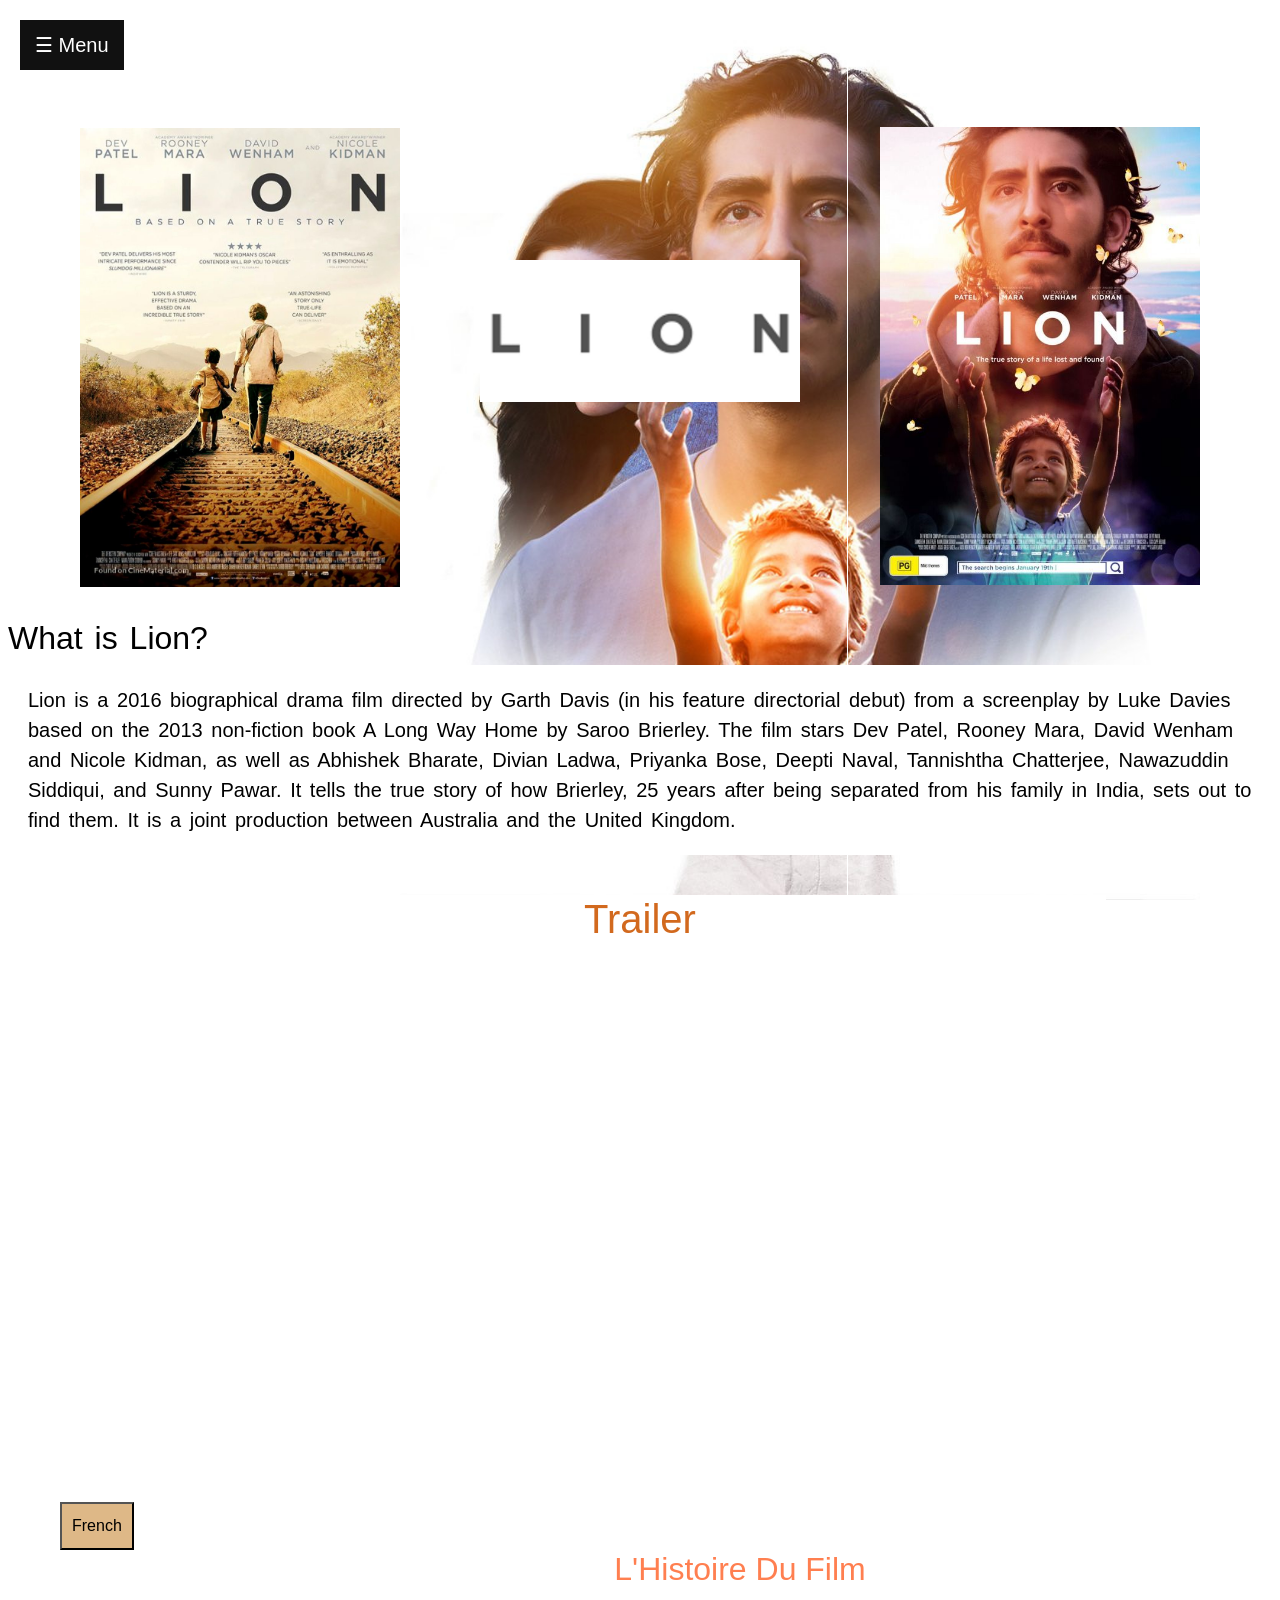
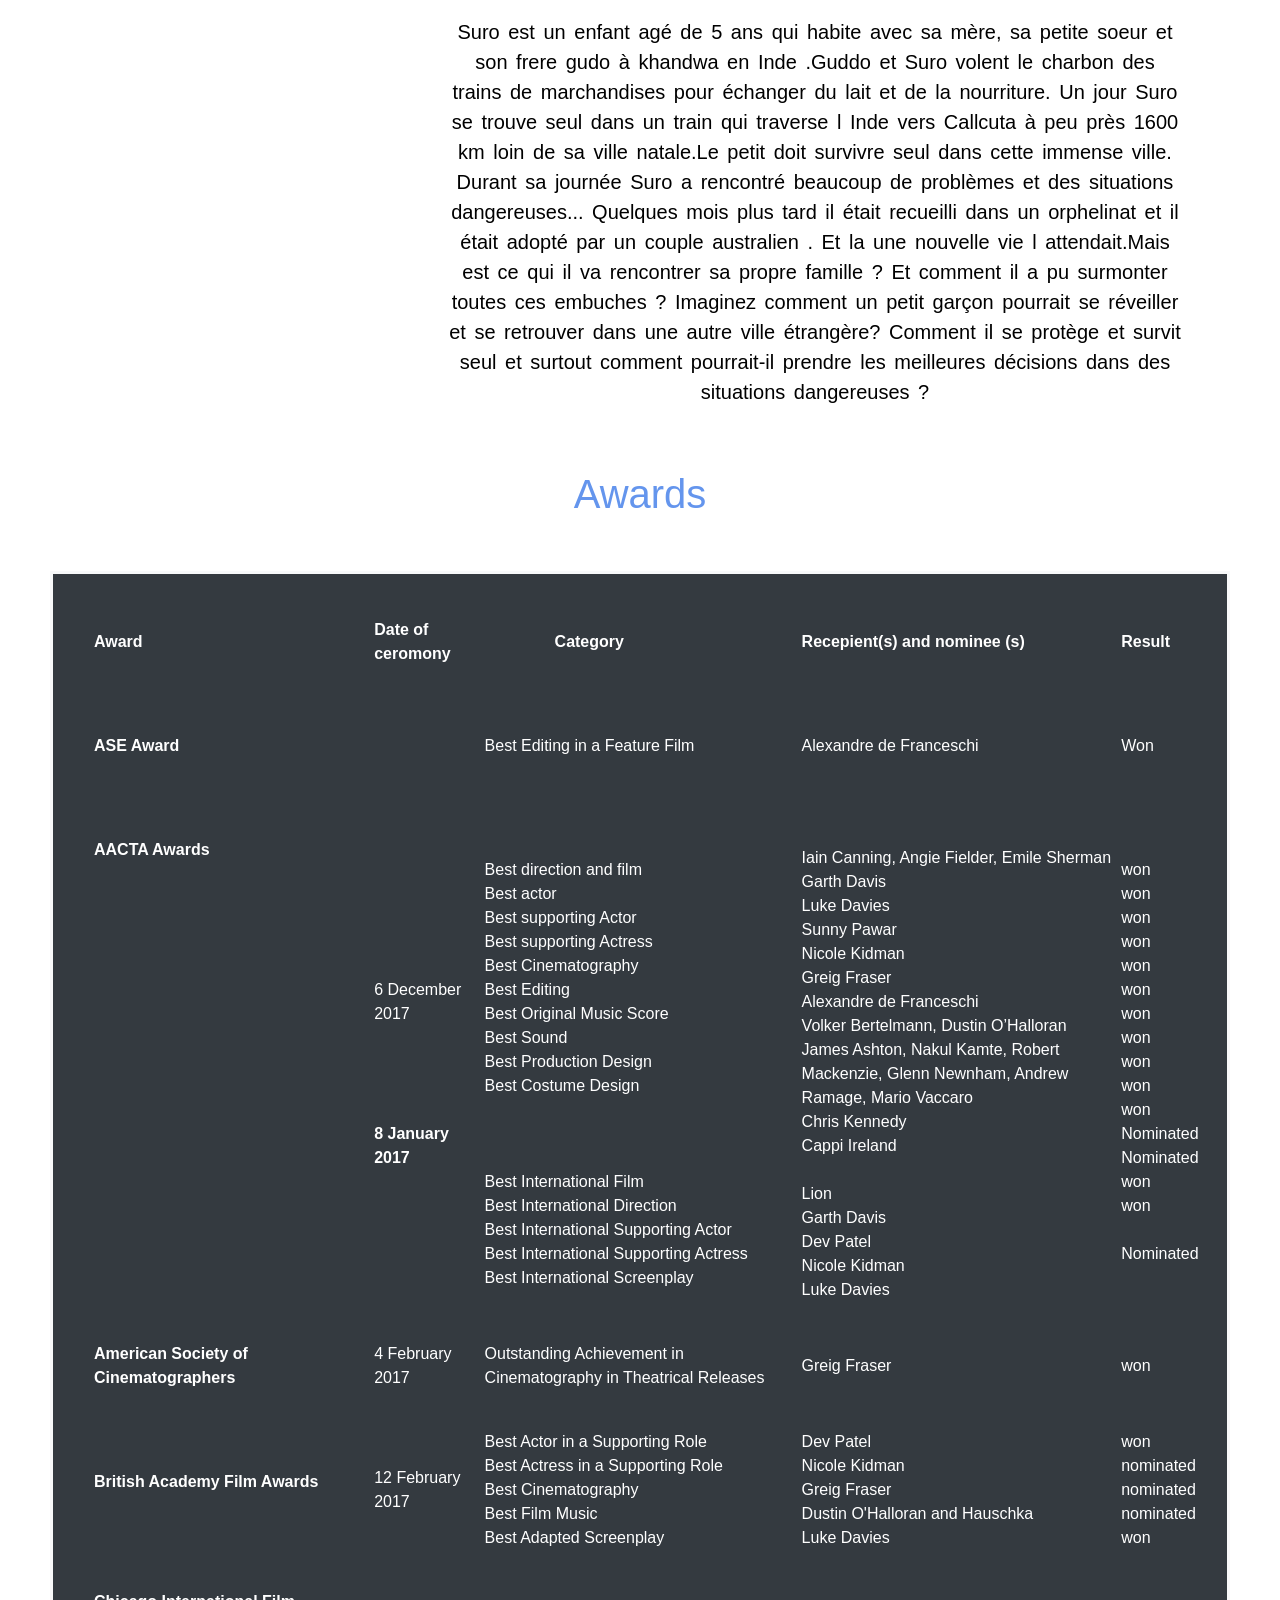
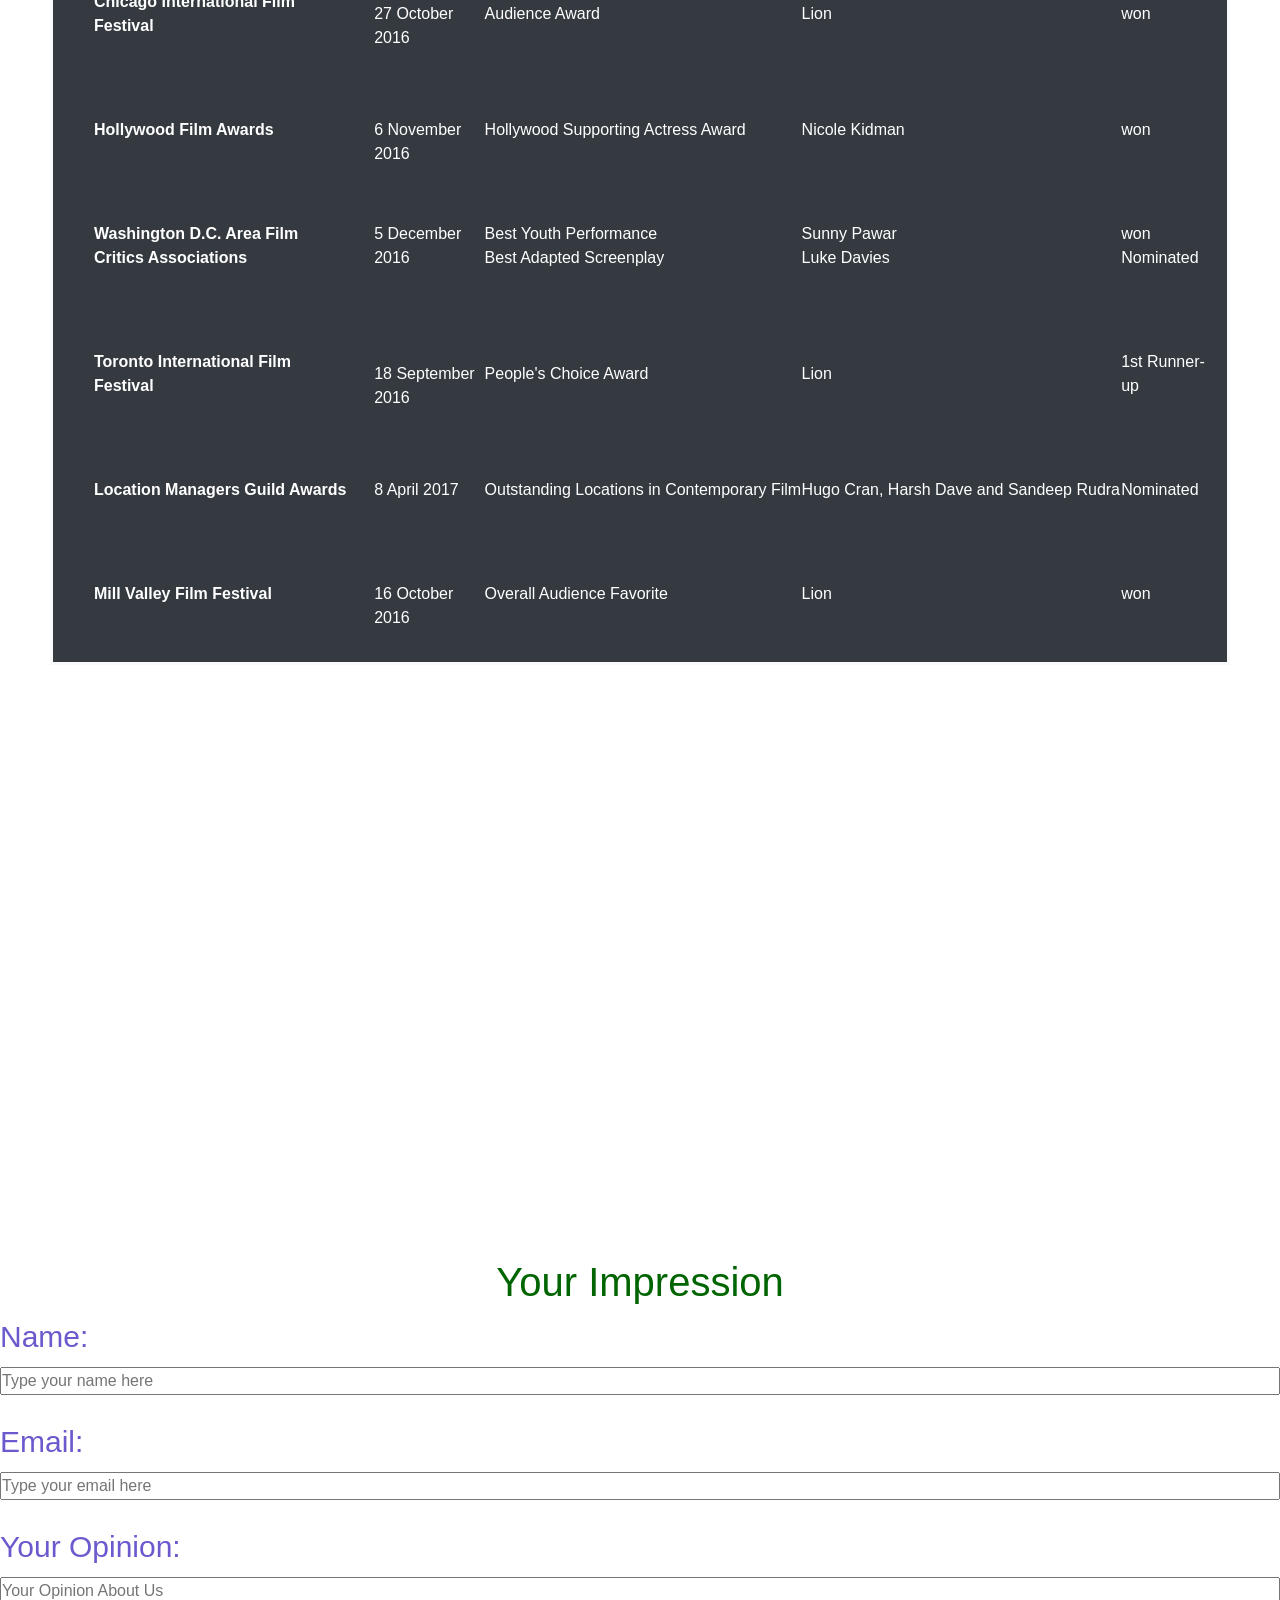
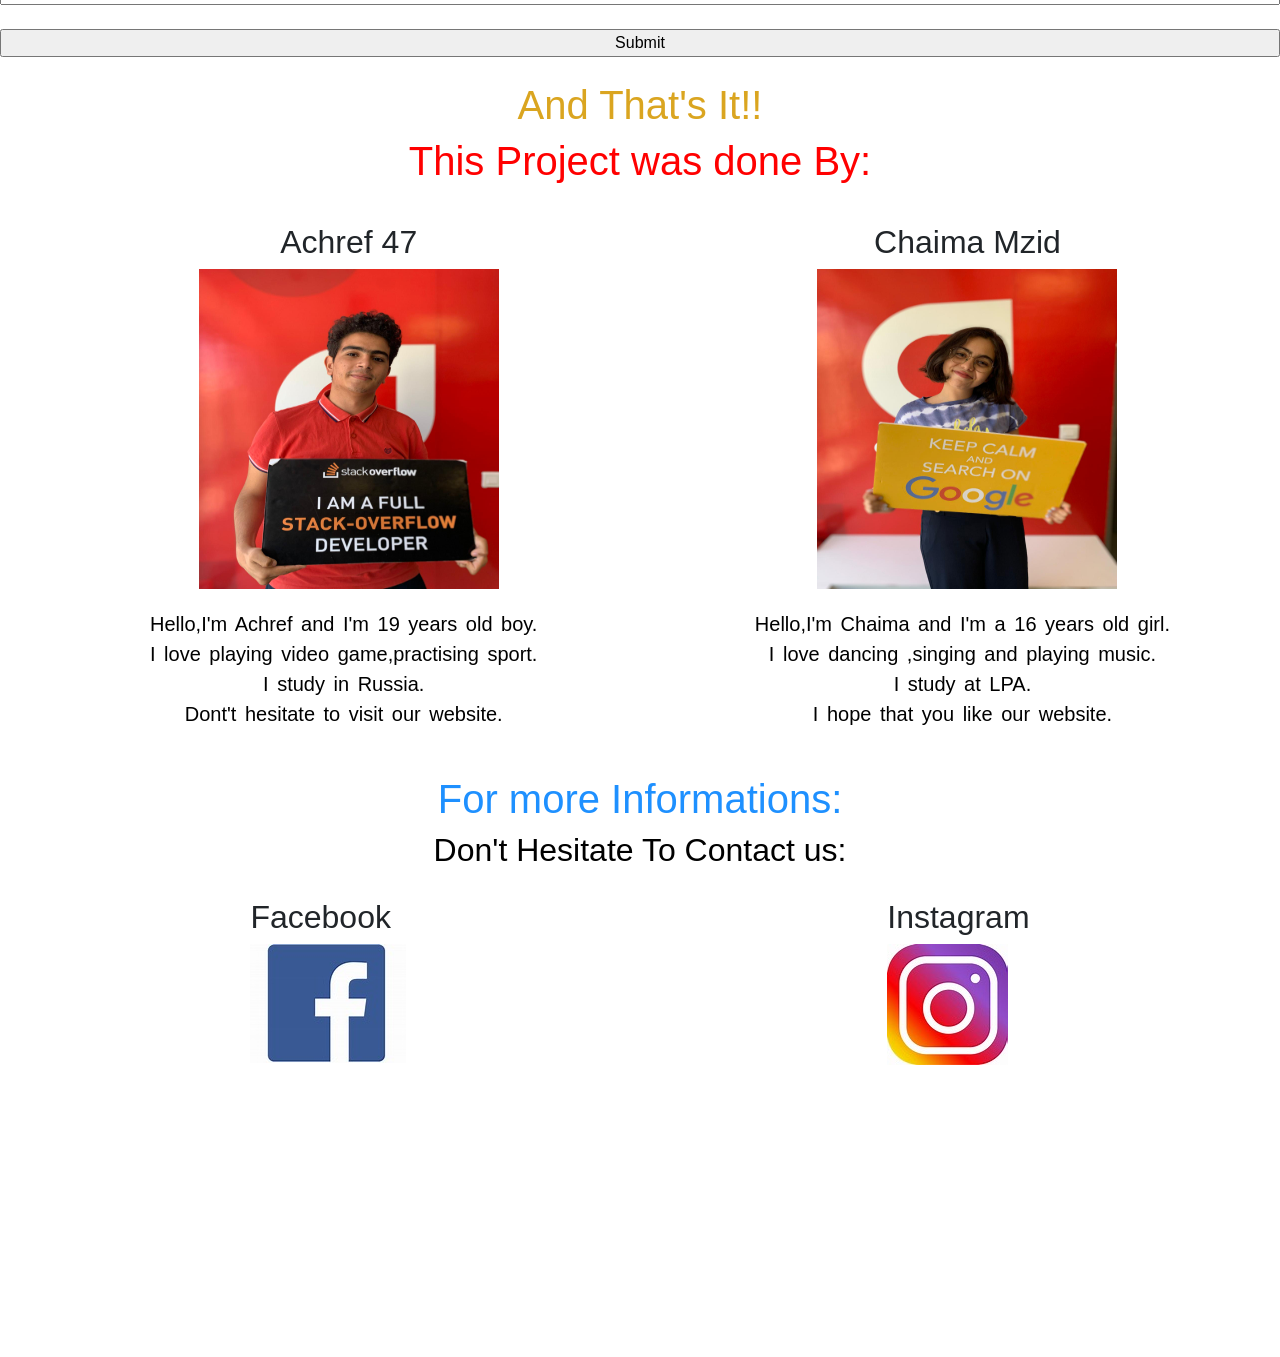
<file: index.html>
<!DOCTYPE html>
<html lang="en">
  <head>
    <meta charset="UTF-8" />
    <meta name="viewport" content="width=device-width, initial-scale=1.0" />
    <link rel="stylesheet" href="https://unpkg.com/aos@next/dist/aos.css" />
    <link
      rel="stylesheet"
      href="https://stackpath.bootstrapcdn.com/bootstrap/4.5.2/css/bootstrap.min.css"
      integrity="sha384-JcKb8q3iqJ61gNV9KGb8thSsNjpSL0n8PARn9HuZOnIxN0hoP+VmmDGMN5t9UJ0Z"
      crossorigin="anonymous"
    />
    <link rel="stylesheet" href="./Css/Project.css" />
    <title>LION(2016)</title>
    <link rel="icon" href="./Resources/icon.png" />
  </head>
  <body>
    <div class="backgroundsoverlay">
      <div class="background aos-init aos-animate" data-aos="fade-in" data-aos-duration="1500"
          data-aos-anchor=".section--hero"></div>
  </div>
    <header>
      <div id="mySidebar" class="sidebar">
        <a href="javascript:void(0)" class="closebtn" onclick="closeNav()"
          >&times;</a
        >
        <a href="#home">Home</a>
        <a href="./Cast.html" >Cast+MiniQuiz</a>
        <a href="https://form.dragnsurvey.com/survey/r/a6da4dec">Quiz</a>
        <a href="#conclusion">Conclusion</a>
        <a href="#clients">Your Impression</a>
        <a href="#contact">Contact</a>
      </div>

      <div id="main">
        <button class="openbtn" onclick="openNav()">&#9776; Menu</button>
      </div>
    </header>
    <main>
      <div class="intro">
        <img class="img2" src="./Resources/image2.jpg" alt="img2" data-aos="zoom-in-right" />
        <img class="title" src="./Resources/lion.jpg" alt="lion" />
        <img class="image" src="./Resources/image film.jpg" alt="img film" data-aos="zoom-in-right"/>
      </div>
      <br />
      <div id="home">
        <h2>What is Lion?</h2>
        <p class="p1">
          Lion is a 2016 biographical drama film directed by Garth Davis (in his
          feature directorial debut) from a screenplay by Luke Davies based on
          the 2013 non-fiction book A Long Way Home by Saroo Brierley. The film
          stars Dev Patel, Rooney Mara, David Wenham and Nicole Kidman, as well
          as Abhishek Bharate, Divian Ladwa, Priyanka Bose, Deepti Naval,
          Tannishtha Chatterjee, Nawazuddin Siddiqui, and Sunny Pawar. It tells
          the true story of how Brierley, 25 years after being separated from
          his family in India, sets out to find them. It is a joint production
          between Australia and the United Kingdom.
        </p>
        <div class="trailer">
          <h1 style="color: chocolate; margin: 40px;background-color: white;">Trailer</h1>
          <iframe
            width="80%"
            height="480"
            src="https://www.youtube.com/embed/9DbLKvpjFQk"
            frameborder="0"
            allow="accelerometer; autoplay; encrypted-media; gyroscope; picture-in-picture"
            allowfullscreen
          ></iframe>
        </div>
      </div>
      <br />
      <button class="button" style="background-color:burlywood;color: black;margin-left: 60px; padding: 10px;">French</button>
      <section class="french">
        <h2 style="color: coral; text-align: center; margin-left: 200px;background-color: white;">
          L'Histoire Du Film
        </h2>
        <div class="vfr">
          <br />
          <iframe
            width="100%"
            height="300"
            src="https://www.youtube.com/embed/uT-O9smpJeo"
            frameborder="0"
            allow="accelerometer; autoplay; encrypted-media; gyroscope; picture-in-picture"
            allowfullscreen
          ></iframe>
          <p class="p2">
            Suro est un enfant agé de 5 ans qui habite avec sa mère, sa petite
            soeur et son frere gudo à khandwa en Inde .Guddo et Suro volent le
            charbon des trains de marchandises pour échanger du lait et de la
            nourriture. Un jour Suro se trouve seul dans un train qui traverse l
            Inde vers Callcuta à peu près 1600 km loin de sa ville natale.Le
            petit doit survivre seul dans cette immense ville. Durant sa journée
            Suro a rencontré beaucoup de problèmes et des situations
            dangereuses... Quelques mois plus tard il était recueilli dans un
            orphelinat et il était adopté par un couple australien . Et la une
            nouvelle vie l attendait.Mais est ce qui il va rencontrer sa propre
            famille ? Et comment il a pu surmonter toutes ces embuches ?
            Imaginez comment un petit garçon pourrait se réveiller et se
            retrouver dans une autre ville étrangère? Comment il se protège et
            survit seul et surtout comment pourrait-il prendre les meilleures
            décisions dans des situations dangereuses ?
          </p>
        </div>
      </section>
      <section class="english">
        <h2 style="color: coral; text-align: center; margin-left: 200px;background-color: white;">
          The Story Of The Film
        </h2>
        <div class="ven">
          <iframe
            class="vid"
            width="100%"
            height="300"
            src="https://www.youtube.com/embed/RnIpY4jfBNI"
            frameborder="0"
            allow="accelerometer; autoplay; encrypted-media; gyroscope; picture-in-picture"
            allowfullscreen
          ></iframe>
          <p class="p3">
            Suro a 5 year old child who lives with his mother, his little sister
            and his brother Gudo in Khandwa in India, Gudo and Suro steal the
            charbon from the freight trains to exchange milk and food one day.
            He find himself alone in a train that crosses India to Calcuta 1600
            km away from his hometown The little one has to survive alone in
            this huge city, during his day, Suro encounter many problems and
            dangerous situations ... After a few months later he was taken in in
            an orphanage and he was adopted by an Australian couple. And the new
            life awaited him. but is what will meet his own family? and how he
            was able to overcome all these pitfalls? Imagine how a little boy
            could wake up and find himself in another city abroad the way he
            protect himself and survive alone especially how could he make the
            best decisions in dangerous situations ?
          </p>
        </div>
      </section>
      <br>
      <section class="awards">
      <h1 style="color: cornflowerblue; text-align: center;background-color: white;margin-bottom: 0px; padding: 3px;">
        Awards
      </h1>
        <table class="Tab">
            <thead>
                <tr>
                    <th class="row">Award</th>
                    <th class="res">Date of <br> ceromony</th>
                    <th class="ree">Category</th>
                    <th class="res">Recepient(s) and nominee (s)</th>
                    <th class="res">Result</th>
                </tr>
            </thead>
            <tbody>
                <tr>
                    <th class="row">ASE Award </th>
                    <td> </td>
                    <td>Best Editing in a Feature Film</td>
                    <td>Alexandre de Franceschi</td>
                    <td>Won </td>
                </tr>
    
                <tr>
                    <th class="row">AACTA Awards</th>
                    <td> <br><br> 6 December 2017
                        <br><br><br><b><br> <br> 8 January
                            2017</td>
                    <td> <br> <br> Best direction and film<br> Best actor <br> Best supporting Actor <br>Best
                        supporting
                        Actress<br>Best Cinematography <br> Best Editing <br>Best Original Music Score <br>Best Sound <br>
                        Best Production Design <br>Best Costume Design <br> <br> <br> <br> Best International Film <br> Best
                        International
                        Direction <br> Best International Supporting Actor <br>Best International Supporting Actress <br>
                        Best International Screenplay </td>
                    <td> <br> <br> Iain Canning, Angie Fielder, Emile Sherman <br> Garth Davis <br> Luke Davies <br> Sunny
                        Pawar
                        <br>
                        Nicole Kidman <br>Greig Fraser <br> Alexandre de Franceschi <br> Volker Bertelmann, Dustin
                        O’Halloran <br> James Ashton, Nakul Kamte, Robert Mackenzie, Glenn Newnham, Andrew <br> Ramage,
                        Mario
                        Vaccaro <br> Chris Kennedy <br> Cappi Ireland <br><br> Lion <br> Garth Davis <br> Dev Patel
                        <br> Nicole
                        Kidman <br> Luke Davies
                    <td> <br>won <br>won <br>won <br>won <br>won <br>won <br>won <br>won <br>won <br>won
                        <br>won
                        <br>
                        Nominated <br> Nominated <br> won <br> won <br> <br> Nominated</td>
                </tr>
    
                <th class="row"> American Society of<br> Cinematographers</th>
                <td> 4 February 2017</td>
                <td> Outstanding Achievement in Cinematography in Theatrical Releases</td>
                <td> Greig Fraser</td>
                <td> won</td>
                </tr>
                <tr>
    
                    <th class="row">British Academy Film Awards</th>
                    <td> 12 February 2017</td>
                    <td> Best Actor in a Supporting Role <br> Best Actress in a Supporting Role <br>Best Cinematography
                        <br>Best Film Music <br>Best Adapted Screenplay</td>
                    <td> Dev Patel <br> Nicole Kidman <br> Greig Fraser <br>Dustin O'Halloran and Hauschka <br>Luke Davies
                    </td>
                    <td> won <br> nominated <br> nominated <br> nominated <br>won </td>
                </tr>
    
                <tr>
                    <th class="row"> Chicago International Film Festival</th>
                    <td> <br> 27 October 2016</td>
                    <td> Audience Award</td>
                    <td> Lion</td>
                    <td> won </td>
                </tr>
    
                <tr>
                    <th class="row">Hollywood Film Awards</th>
                    <td><br> 6 November 2016</td>
                    <td> Hollywood Supporting Actress Award</td>
                    <td>Nicole Kidman</td>
                    <td> won </td>
                </tr>
    
                <tr>
                    <th class="row"> Washington D.C. Area Film Critics Associations </th>
                    <td>5 December 2016</td>
                    <td>Best Youth Performance <br> Best Adapted Screenplay</td>
                    <td>Sunny Pawar <br> Luke Davies</td>
                    <td> won <br> Nominated</td>
                </tr>
    
                <tr>
                    <th class="row"> Toronto International Film Festival </th>
                    <td> <br> 18 September 2016</td>
                    <td> People's Choice Award</td>
                    <td> Lion</td>
                    <td> 1st Runner-up</td>
                </tr>
                <tr>
                    <th class="row"> Location Managers Guild Awards </th>
                    <td> 8 April 2017</td>
                    <td> Outstanding Locations in Contemporary Film</td>
                    <td> Hugo Cran, Harsh Dave and Sandeep Rudra</td>
                    <td> Nominated</td>
                </tr>
                <tr>
                    <th class="row"> Mill Valley Film Festival</th>
                    <td> <br> 16 October 2016</td>
                    <td> Overall Audience Favorite</td>
                    <td> Lion</td>
                    <td>won</td>
                </tr>
                </tbody>
                </table>
    </section>
    <section id="conclusion">
      <div class="conc">
      <h2 style="color: white;">Conclusion</h2>
        <iframe width="70%" height="480" src="https://www.youtube.com/embed/xWpaDuoj8uY" frameborder="0" allow="accelerometer; autoplay; encrypted-media; gyroscope; picture-in-picture" allowfullscreen></iframe>
    </div>
    </section>
      <section id="clients">
        <h1 style="color: darkgreen;text-align: center;background-color: white; margin-top: 10px;">Your Impression</h1>
        <label id="name">Name:</label>
        <input
          type="text"
          name="first name"
          placeholder="Type your name here"
        />
        <br />
        <label id="email"> Email:</label>
        <input type="text" name="gender" placeholder="Type your email here" />
        <br />

        <label id="opinion">Your Opinion:</label>
        <input type="text" name="Opinion" placeholder="Your Opinion About Us" />
        <br />

        <input type="submit" value="Submit" />
      </form>
      </section>
      <br>
    <h1 class="pp1">And That's It!!</h1>
    <h1 class="pp2">This Project was done By:</h1>
      </section>
      <div id="contact" style="text-align: center;">
        <div id="socialmedia">
          <div class="achref">
          <h2>Achref 47  </h2>
            <img src="./Resources/achref.jpg" alt="achref" width="300" height="320"
          />
          <p class="pp3">Hello,I'm Achref and I'm 19 years old boy.<br>
          I love playing video game,practising sport.<br>
          I study in Russia.<br>
          Dont't hesitate to visit our website.
        </p>
          </div> 
          <div class="chaima">
          <h2>Chaima Mzid</h2>
            <img src="./Resources/chaima.jpg" alt="chaima" width="300" height="320"
          />
          <p class="pp4">Hello,I'm Chaima and I'm a 16 years old girl.<br>
            I love dancing ,singing and playing music.<br>
            I study at LPA.<br>
            I hope that you like our website. </p>
          </div>
        </div>
      </div>
      <div>
        <h1 style="color: dodgerblue;text-align: center;">For more Informations:</h1>
        <h2 style="color:black;text-align: center;">Don't Hesitate To Contact us:</h2>
      </div>
        <div id="media">
          <div class="fb">
          <h2>Facebook</h2>
          <a href="https://www.facebook.com/yakis.loveer"
            ><img src="./Resources/FB.jpg" alt="fb"
          /></a>
          </div> 
          <div class="insta">
          <h2>Instagram</h2>
          <a href="https://www.instagram.com/mzidchaima/"
            ><img src="./Resources/insta.jpg" alt="insta"
          /></a>
          </div>
        </div>
      </div>
    </main>
    <footer>
      <h1  data-aos="fade-up" style="text-align: center; margin: 100px;color: goldenrod;background-color: white;">THANK YOU VERY MUCH</h1>
    </footer>
    <br>
    <script src="Js/Project.js"></script>
     <script src="https://unpkg.com/aos@next/dist/aos.js"></script>
  <script>
    AOS.init();
  </script>
    <script
      src="https://code.jquery.com/jquery-3.5.1.slim.min.js"
      integrity="sha384-DfXdz2htPH0lsSSs5nCTpuj/zy4C+OGpamoFVy38MVBnE+IbbVYUew+OrCXaRkfj"
      crossorigin="anonymous"
    ></script>
    <script
      src="https://cdn.jsdelivr.net/npm/popper.js@1.16.1/dist/umd/popper.min.js"
      integrity="sha384-9/reFTGAW83EW2RDu2S0VKaIzap3H66lZH81PoYlFhbGU+6BZp6G7niu735Sk7lN"
      crossorigin="anonymous"
    ></script>
    <script
      src="https://stackpath.bootstrapcdn.com/bootstrap/4.5.2/js/bootstrap.min.js"
      integrity="sha384-B4gt1jrGC7Jh4AgTPSdUtOBvfO8shuf57BaghqFfPlYxofvL8/KUEfYiJOMMV+rV"
      crossorigin="anonymous"
    ></script>
  </body>
</html>
</file>
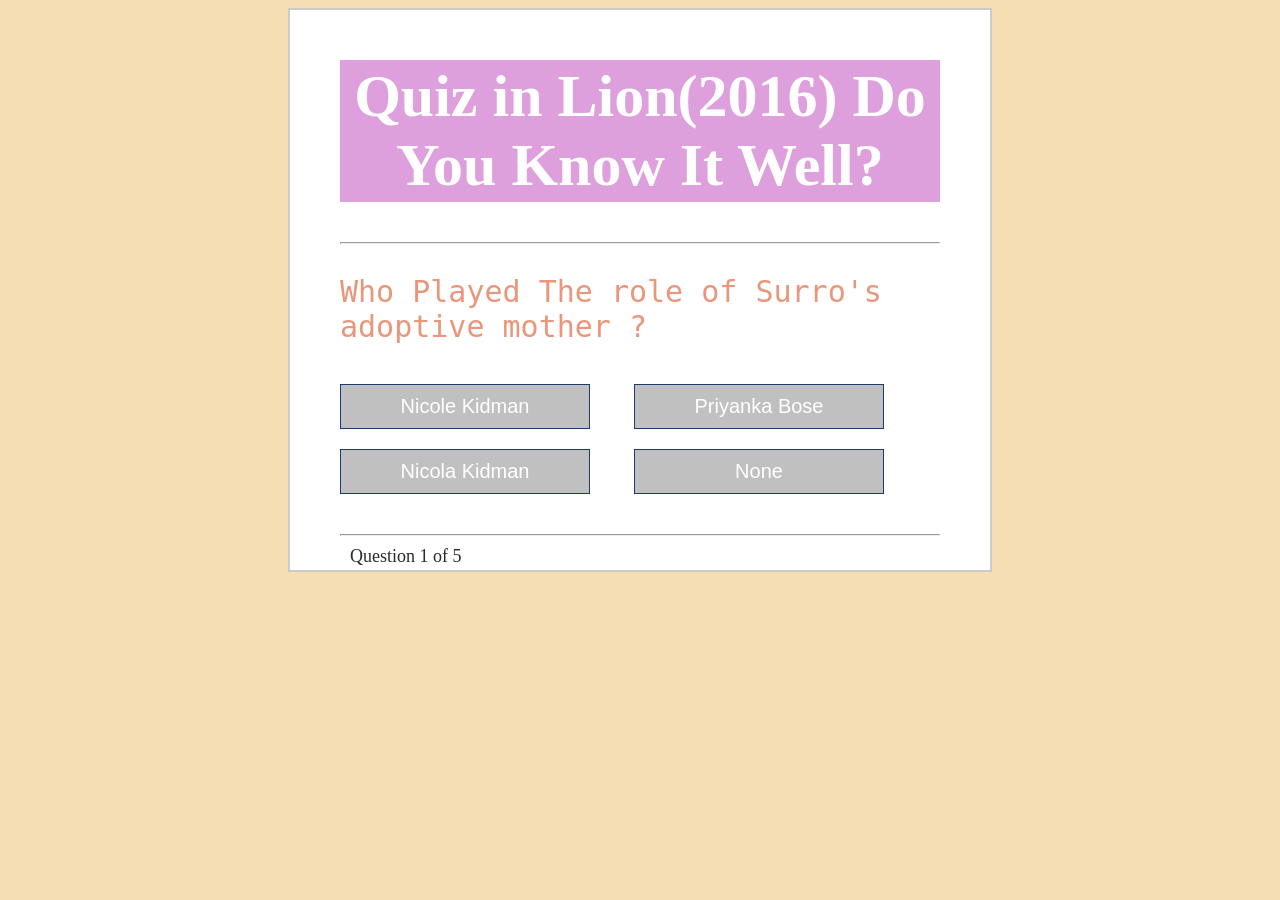
<file: Quiz.html>
<!DOCTYPE html>
<!-- code by webdevtrick (https://webdevtrick.com) -->
<html>
<head lang="en">
    <meta charset="UTF-8">
    <title>Quiz</title>
    <link rel="stylesheet" type="text/css" href="./Css/Quiz.css">
</head>
<body>
    <div class="grid">
        <div id="quiz">
            <h1>Quiz in Lion(2016) Do You Know It Well?</h1>
            <hr style="margin-bottom: 20px">

            <p id="question"></p>

            <div class="buttons">
                <button id="btn0"><span id="choice0"></span></button>
                <button id="btn1"><span id="choice1"></span></button>
                <button id="btn2"><span id="choice2"></span></button>
                <button id="btn3"><span id="choice3"></span></button>
            </div>

            <hr style="margin-top: 30px">
            <footer>
                <p id="progress">Question x of y</p>
            </footer>
        </div>
    </div>


<script src="./Js/Quiz.js"></script>

</body>
</html>
</file>
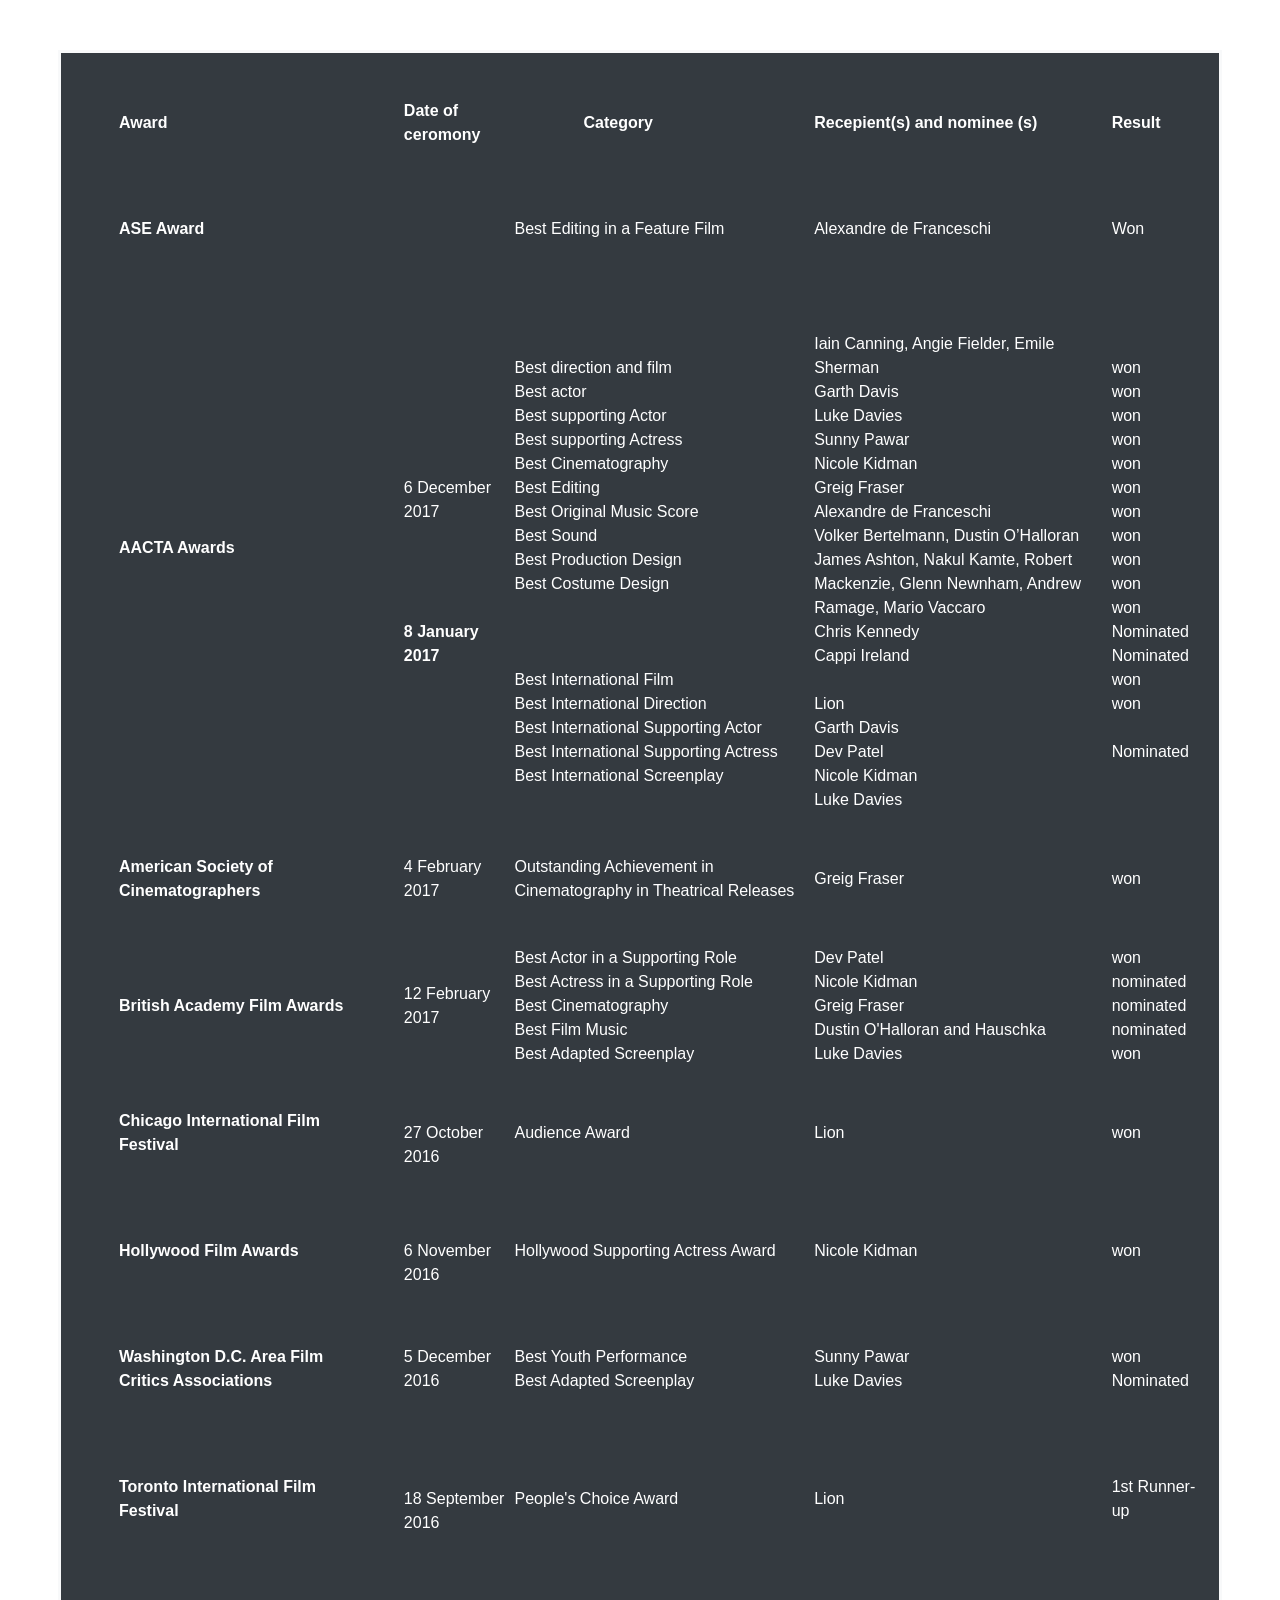
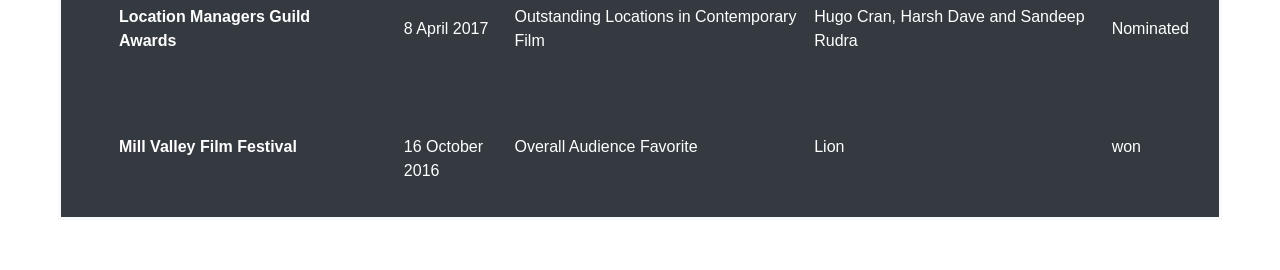
<file: Project/Tab.html>
﻿<!DOCTYPE html>
<html lang="en">

<head>
    <meta charset="UTF-8">
    <meta name="viewport" content="width=device-width, initial-scale=1.0">
    <title>Tab</title>
    <link rel="stylesheet" href="./tab.css">
</head>

<body>
    <a href="Tab.com"></a>


    <table class="Tab">
        <thead>
            <tr>
                <th class="row">Award</th>
                <th class="res">Date of <br> ceromony</th>
                <th class="ree">Category</th>
                <th class="res">Recepient(s) and nominee (s)</th>
                <th class="res">Result</th>
            </tr>
        </thead>
        <tbody>
            <tr>
                <th class="row">ASE Award </th>
                <td> </td>
                <td>Best Editing in a Feature Film</td>
                <td>Alexandre de Franceschi</td>
                <td>Won </td>
            </tr>

            <tr>
                <th class="row">AACTA Awards</th>
                <td> <br><br> 6 December 2017
                    <br><br><br><b><br> <br> 8 January
                        2017</td>
                <td> <br> <br> Best direction and film<br> Best actor <br> Best supporting Actor <br>Best
                    supporting
                    Actress<br>Best Cinematography <br> Best Editing <br>Best Original Music Score <br>Best Sound <br>
                    Best Production Design <br>Best Costume Design <br> <br> <br> <br> Best International Film <br> Best
                    International
                    Direction <br> Best International Supporting Actor <br>Best International Supporting Actress <br>
                    Best International Screenplay </td>
                <td> <br> <br> Iain Canning, Angie Fielder, Emile Sherman <br> Garth Davis <br> Luke Davies <br> Sunny
                    Pawar
                    <br>
                    Nicole Kidman <br>Greig Fraser <br> Alexandre de Franceschi <br> Volker Bertelmann, Dustin
                    O’Halloran <br> James Ashton, Nakul Kamte, Robert Mackenzie, Glenn Newnham, Andrew <br> Ramage,
                    Mario
                    Vaccaro <br> Chris Kennedy <br> Cappi Ireland <br><br> Lion <br> Garth Davis <br> Dev Patel
                    <br> Nicole
                    Kidman <br> Luke Davies
                <td> <br>won <br>won <br>won <br>won <br>won <br>won <br>won <br>won <br>won <br>won
                    <br>won
                    <br>
                    Nominated <br> Nominated <br> won <br> won <br> <br> Nominated</td>
            </tr>

            <th class="row"> American Society of<br> Cinematographers</th>
            <td> 4 February 2017</td>
            <td> Outstanding Achievement in Cinematography in Theatrical Releases</td>
            <td> Greig Fraser</td>
            <td> won</td>
            </tr>
            <tr>

                <th class="row">British Academy Film Awards</th>
                <td> 12 February 2017</td>
                <td> Best Actor in a Supporting Role <br> Best Actress in a Supporting Role <br>Best Cinematography
                    <br>Best Film Music <br>Best Adapted Screenplay</td>
                <td> Dev Patel <br> Nicole Kidman <br> Greig Fraser <br>Dustin O'Halloran and Hauschka <br>Luke Davies
                </td>
                <td> won <br> nominated <br> nominated <br> nominated <br>won </td>
            </tr>

            <tr>
                <th class="row"> Chicago International Film Festival</th>
                <td> <br> 27 October 2016</td>
                <td> Audience Award</td>
                <td> Lion</td>
                <td> won </td>
            </tr>

            <tr>
                <th class="row">Hollywood Film Awards</th>
                <td><br> 6 November 2016</td>
                <td> Hollywood Supporting Actress Award</td>
                <td>Nicole Kidman</td>
                <td> won </td>
            </tr>

            <tr>
                <th class="row"> Washington D.C. Area Film Critics Associations </th>
                <td>5 December 2016</td>
                <td>Best Youth Performance <br> Best Adapted Screenplay</td>
                <td>Sunny Pawar <br> Luke Davies</td>
                <td> won <br> Nominated</td>
            </tr>

            <tr>
                <th class="row"> Toronto International Film Festival </th>
                <td> <br> 18 September 2016</td>
                <td> People's Choice Award</td>
                <td> Lion</td>
                <td> 1st Runner-up</td>
            </tr>
            <tr>
                <th class="row"> Location Managers Guild Awards </th>
                <td> 8 April 2017</td>
                <td> Outstanding Locations in Contemporary Film</td>
                <td> Hugo Cran, Harsh Dave and Sandeep Rudra</td>
                <td> Nominated</td>
            </tr>
            <tr>
                <th class="row"> Mill Valley Film Festival</th>
                <td> <br> 16 October 2016</td>
                <td> Overall Audience Favorite</td>
                <td> Lion</td>
                <td>won</td>
            </tr>



</body>

</html>
</file>
<file: Css/Project.css>
* {
  position: relative;
  top: 0px;
}
* {
  margin: 0%;
  padding: 0;
}
.backgroundsoverlay {
  background-image: url("../Resources/backgr.jpg");
  width: 100vw;
  height: 100vh;
  position: fixed;
  transform: translateZ(0);
  z-index: -1;
  margin-left: 0px;
  margin-top: 0px;
  background-position: absolute;
  background-repeat: no-repeat;
  background-size: cover;
}
.title {
  width: 25%;
  height: 30%;
  margin-top: 170px;
}
.image {
  width: 25%;
  height: 30%;
  margin-top: 37px;
}
.img2 {
  width: 25%;
  height: 30%;
  margin-top: 38px;
}
.intro {
  display: flex;
  flex-wrap: nowrap;
  justify-content: space-evenly;
}
/* The sidebar menu */
.sidebar {
  height: 100%; /* 100% Full-height */
  width: 0; /* 0 width - change this with JavaScript */
  position: fixed; /* Stay in place */
  z-index: 1; /* Stay on top */
  top: 0;
  left: 0;
  background-color: #111; /* Black*/
  overflow-x: hidden; /* Disable horizontal scroll */
  padding-top: 60px; /* Place content 60px from the top */
  transition: 0.5s; /* 0.5 second transition effect to slide in the sidebar */
}

/* The sidebar links */
.sidebar a {
  padding: 8px 8px 8px 3px;
  text-decoration: none;
  font-size: 25px;
  color: #818181;
  display: block;
  transition: 0.3s;
}

/* When you mouse over the navigation links, change their color */
.sidebar a:hover {
  color: #f1f1f1;
}

/* Position and style the close button (top right corner) */
.sidebar .closebtn {
  position: absolute;
  top: 0;
  right: 25px;
  font-size: 36px;
  margin-left: 50px;
}

/* The button used to open the sidebar */
.openbtn {
  font-size: 20px;
  cursor: pointer;
  background-color: #111;
  color: white;
  padding: 10px 15px;
  border: none;
}

.openbtn:hover {
  background-color: #444;
}

/* Style page content - use this if you want to push the page content to the right when you open the side navigation */
#main {
  transition: margin-left 0.5s; /* If you want a transition effect */
  padding: 20px;
}

.trailer {
  text-align: center;
  width: 80%;
  margin: auto;
}
#home {
  word-spacing: 3px;
  font-family: Helvetica Neue, Helvetica, Arial, sans-serif;
  color: black;
  padding: 8px;
}
.vfr {
  display: flex;
  flex-wrap: nowrap;
  text-align: center;
  width: 80%;
  margin: auto;
}
.p1{
  word-spacing: 3px;
  font-family: Helvetica Neue, Helvetica, Arial, sans-serif;
  color: black;
  padding: 20px;
  font-size: 20px;
  margin-right: -10px;
  background-color: white;
}
.p2 {
  word-spacing: 3px;
  font-family: Helvetica Neue, Helvetica, Arial, sans-serif;
  color: black;
  padding: 20px;
  font-size: 20px;
  margin-right: -50px;
  background-color: white;
}
.p3 {
  word-spacing: 3px;
  font-family: Helvetica Neue, Helvetica, Arial, sans-serif;
  color:black;
  padding: 20px;
  font-size: 20px;
  margin-right: -10px;
  background-color: white;
}
.ven {
  display: flex;
  flex-wrap: nowrap;
  text-align: center;
  width: 80%;
  margin: auto;
}
.english {
  display: none;
}
#clients {
  display: grid;
}
#name {
  color: slateblue;
  font-size: 30px;
}
#email {
  color: slateblue;
  font-size: 30px;
}
#opinion {
  color: slateblue;
  font-size: 30px;
}
.Tab {
  font-family: -apple-system, BlinkMacSystemFont, "Segoe UI", Roboto,
    "Helvetica Neue", Arial, "Noto Sans", sans-serif, "Apple Color Emoji",
    "Segoe UI Emoji", "Segoe UI Symbol", "Noto Color Emoji";
  font-size: 1rem;
  font-weight: 400;
  line-height: 1.5;
  color: white;
  text-align: left;
  display: block;
  background-color: #343a40;
  position: relative;
  padding: 1rem;
  margin: 50px;
  border: solid #f8f9fa;
  padding: -10px;
}

.row {
  padding: 40px;
  align-content: center;
}

.res {
  padding-left: -20px;
}

.ree {
  align-content: center;
  padding-left: 70px;
}
.contact {
  display: flex;
  flex-wrap: nowrap;
  justify-content: space-around;
}
#socialmedia {
  display: flex;
  flex-direction: row;
  justify-content: space-between;
}
.achref {
  margin: 30px 10px 10px 130px;
}
.chaima {
  margin-right: 80px;
  margin-top: 30px;
}
.pp1 {
  text-align: center;
  color: goldenrod;
}
.pp2 {
  text-align: center;
  color: red;
}
.pp3 {
  word-spacing: 3px;
  font-family: Helvetica Neue, Helvetica, Arial, sans-serif;
  color: black;
  padding: 20px;
  font-size: 20px;
  margin-right: 10px;
}
.pp4 {
  word-spacing: 3px;
  font-family: Helvetica Neue, Helvetica, Arial, sans-serif;
  color: black;
  padding: 20px;
  font-size: 20px;
  margin-right: 10px;
}
#media {
  display: flex;
  flex-direction: row;
  justify-content: space-around;
}
.fb {
  margin-top: 20px;
  margin-bottom: 20px;
  margin-left: 30px;
  margin-right: 20px;
}
.insta {
  margin-top: 20px;
  margin-bottom: 20px;
  margin-left: 20px;
  margin-right: 30px;
}
.conc {
  text-align: center;
  width: 80%;
  margin: auto;
}
/* On smaller screens, where height is less than 450px, change the style of the sidenav (less padding and a smaller font size) */
@media screen and (max-height: 450px) {
  .sidebar {
    padding-top: 15px;
  }
  .sidebar a {
    font-size: 18px;
  }
}
</file>
<file: Css/Quiz.css>
body {
    background-color: wheat;
}
 
.grid {
    width: 600px;
    height: 500px;
    margin: 0 auto;
    background-color: #fff;
    padding: 10px 50px 50px 50px;
    border: 2px solid #cbcbcb;
    
}
 
.grid h1 {
    font-family: "sans-serif";
    background-color: plum;
    font-size: 60px;
    text-align: center;
    color: #ffffff;
    padding: 2px 0px;
    
}
 
#score {
    color: black;
    text-align: center;
    font-size: 30px;
}
 
.grid #question {
    font-family: "monospace";
    font-size: 30px;
    color: darksalmon;
}
 
.buttons {
    margin-top: 20px;
}
 
#btn0, #btn1, #btn2, #btn3 {
    background-color: silver;
    width: 250px;
    font-size: 20px;
    color: #fff;
    border: 1px solid #1D3C6A;
    margin: 10px 40px 10px 0px;
    padding: 10px 10px;
}
 
#btn0:hover, #btn1:hover, #btn2:hover, #btn3:hover {
    cursor: pointer;
    background-color: black;
}
 
#btn0:focus, #btn1:focus, #btn2:focus, #btn3:focus {
    outline: 0;
}
 
#progress {
    color: #2b2b2b;
    font-size: 18px;
    margin: 10px;
}
</file>
<file: Project/tab.css>
.Tab {
    font-family: -apple-system, BlinkMacSystemFont, "Segoe UI", Roboto, "Helvetica Neue", Arial, "Noto Sans", sans-serif, "Apple Color Emoji", "Segoe UI Emoji", "Segoe UI Symbol", "Noto Color Emoji";
    font-size: 1rem;
    font-weight: 400;
    line-height: 1.5;
    color: white;
    text-align: left;
    display: block;
    background-color: #343a40;
    position: relative;
    padding: 1rem;
    margin: 50px;
    border: solid #f8f9fa;
    padding: -10px;
}

.row {
    padding: 40px;
    align-content: center;
}

.res {
    padding-left: -20px;
}

.ree {
    align-content: center;
    padding-left: 70px;
}
</file>
